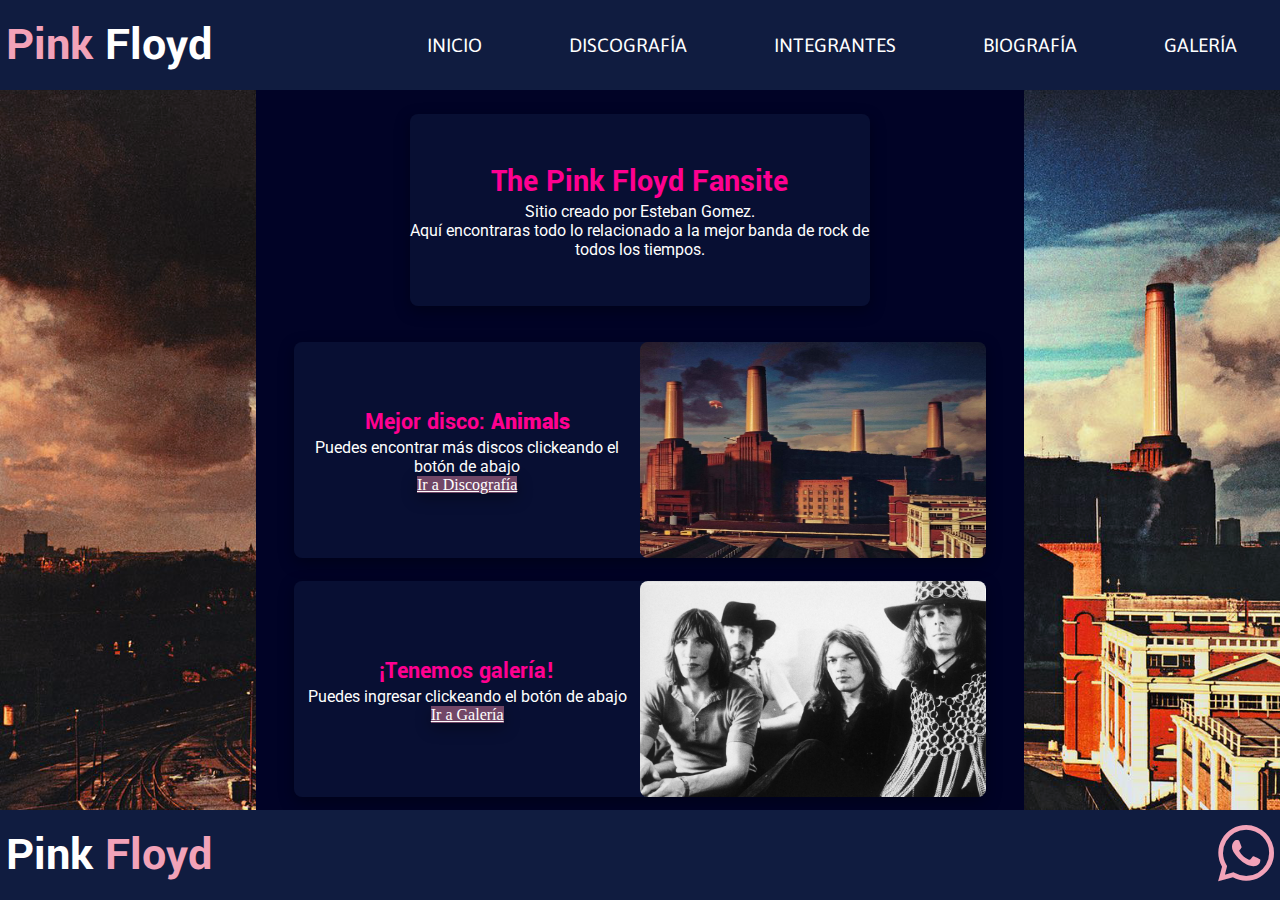
<file: index.html>
<!DOCTYPE html>
<html lang="en">
<head>
    <meta charset="UTF-8">
    <meta http-equiv="X-UA-Compatible" content="IE=edge">
    <meta name="viewport" content="width=device-width, initial-scale=1.0">
    <!-- Link Google Fonts -->
    <link rel="preconnect" href="https://fonts.googleapis.com">
    <link rel="preconnect" href="https://fonts.gstatic.com" crossorigin>
    <link href="https://fonts.googleapis.com/css2?family=Asap&family=Roboto&family=Yantramanav:wght@500&display=swap" rel="stylesheet"> 
    <!-- Link Boostrap Icons -->
    <link rel="stylesheet" href="https://cdn.jsdelivr.net/npm/bootstrap-icons@1.8.2/font/bootstrap-icons.css">
    <!-- Link Bootstrap -->
    <link href="https://cdn.jsdelivr.net/npm/bootstrap@5.0.2/dist/css/bootstrap.min.css" rel="stylesheet" integrity="sha384-EVSTQN3/azprG1Anm3QDgpJLIm9Nao0Yz1ztcQTwFspd3yD65VohhpuuCOmLASjC" crossorigin="anonymous">
    <!-- Link CSS -->
    <link rel="stylesheet" href="css/style.css">
    <title>Pink Floyd</title>
</head>
<body>
    <div class="grid-container">
        <header class="grid-header">
            <div class="header-cont">
                <h1><span>Pink </span>Floyd</h1>
            </div>
        </header>
        <nav class="grid-nav">
            <!-- Barra de navegación para escritorios que esta oculta en versión móvil -->
            <div class="desktop-nav">
                <ul>
                    <li><a href="#">Inicio</a></li>
                    <li><a href="pages/discografia.html">Discografía</a></li>
                    <li><a href="pages/integrantes.html">Integrantes</a></li>
                    <li><a href="pages/biografia.html">Biografía</a></li>
                    <li><a href="pages/galeria.html">Galería</a></li>
                </ul>
            </div>
            <!-- Barra de navegación para dispositivos móviles -->
            <div class="mobile-nav">
                <button class="btn button-nav" type="button" data-bs-toggle="offcanvas" data-bs-target="#offcanvasRight" aria-controls="offcanvasRight"><i class="bi bi-list"></i></button>
                
                <div class="offcanvas offcanvas-end" tabindex="-1" id="offcanvasRight" aria-labelledby="offcanvasRightLabel">
                <div class="offcanvas-header mobile-nav-2">
                    <h5 id="offcanvasRightLabel" class="pink-floyd-title">Pink <span class="pink-floyd-title-span">Floyd</span></h5>
                    <button type="button" class="btn-close text-reset btn-close-white" data-bs-dismiss="offcanvas" aria-label="Close"></button>
                </div>
                <div class="offcanvas-body mobile-nav-body">
                    <ul class="mobile-list-body">
                        <li><a href="#" class="mobile-list-item">Inicio</a></li>
                        <li><a href="pages/discografia.html" class="mobile-list-item">Discografía</a></li>
                        <li><a href="pages/integrantes.html" class="mobile-list-item">Integrantes</a></li>
                        <li><a href="pages/biografia.html" class="mobile-list-item">Biografía</a></li>
                        <li><a href="pages/galeria.html" class="mobile-list-item">Galería</a></li>
                    </ul>
                </div>
                </div>
            </div>
        </nav>




        <main class="grid-main">
            <div class="grid-main-content">
                <div class="grid-main-content-title">
                    <h3>The Pink Floyd Fansite</h3>
                    <p>Sitio creado por Esteban Gomez.</p>
                    <p>Aquí encontraras todo lo relacionado a la mejor banda de rock de todos los tiempos.</p>
                </div>
                <div class="grid-main-content-section1">
                    <div class="card-1-text">
                        <h3>Mejor disco: <b>Animals</b></h3>
                        <p>Puedes encontrar más discos clickeando el botón de abajo </p>
                        <a class="btn button-style" href="pages/discografia.html" role="button">Ir a Discografía</a>
                    </div>
                    <div class="card-1-img">
                        <img src="img/animals.jpg" alt="Animals Pink Floyd">
                    </div>
                </div>
                <div class="grid-main-content-section2">
                    <div class="card-1-text">
                        <h3>¡Tenemos galería!</h3>
                        <p>Puedes ingresar clickeando el botón de abajo</p>
                        <a class="btn button-style" href="pages/galeria.html" role="button">Ir a Galería</a>
                    </div>
                    <div class="card-1-img">
                        <img src="img/pinkFloydMain.jpg" alt="sydbarrett">
                    </div>
                </div>
            </div>
        </main>


        <footer class="grid-footer">
            <div class="flex-footer">
                <h2 class="pink-floyd-title">Pink <span class="pink-floyd-title-span">Floyd</span></h2>
                <i class="bi bi-whatsapp icon-style"></i>
            </div>
        </footer>
    </div class="grid-container">


    <script src="https://cdn.jsdelivr.net/npm/bootstrap@5.0.2/dist/js/bootstrap.bundle.min.js" integrity="sha384-MrcW6ZMFYlzcLA8Nl+NtUVF0sA7MsXsP1UyJoMp4YLEuNSfAP+JcXn/tWtIaxVXM" crossorigin="anonymous"></script>
</body>
</html>
</file>
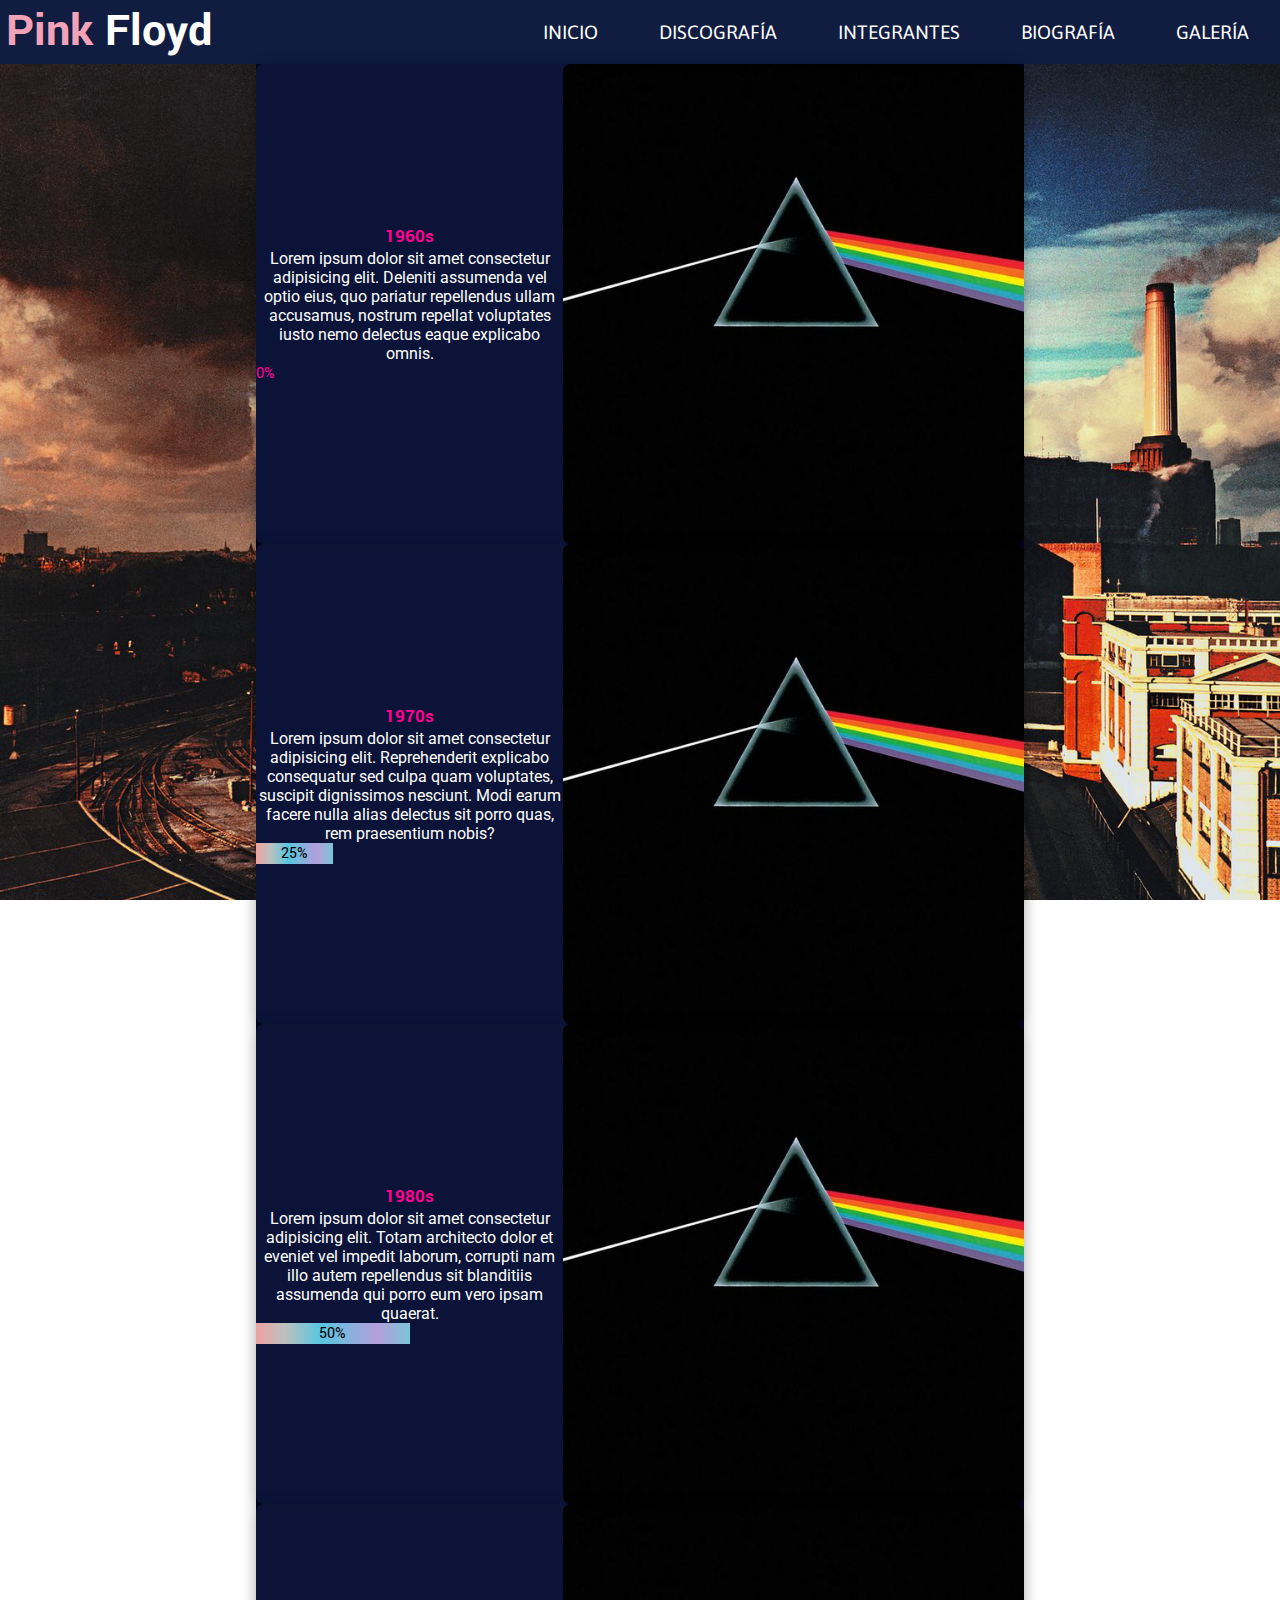
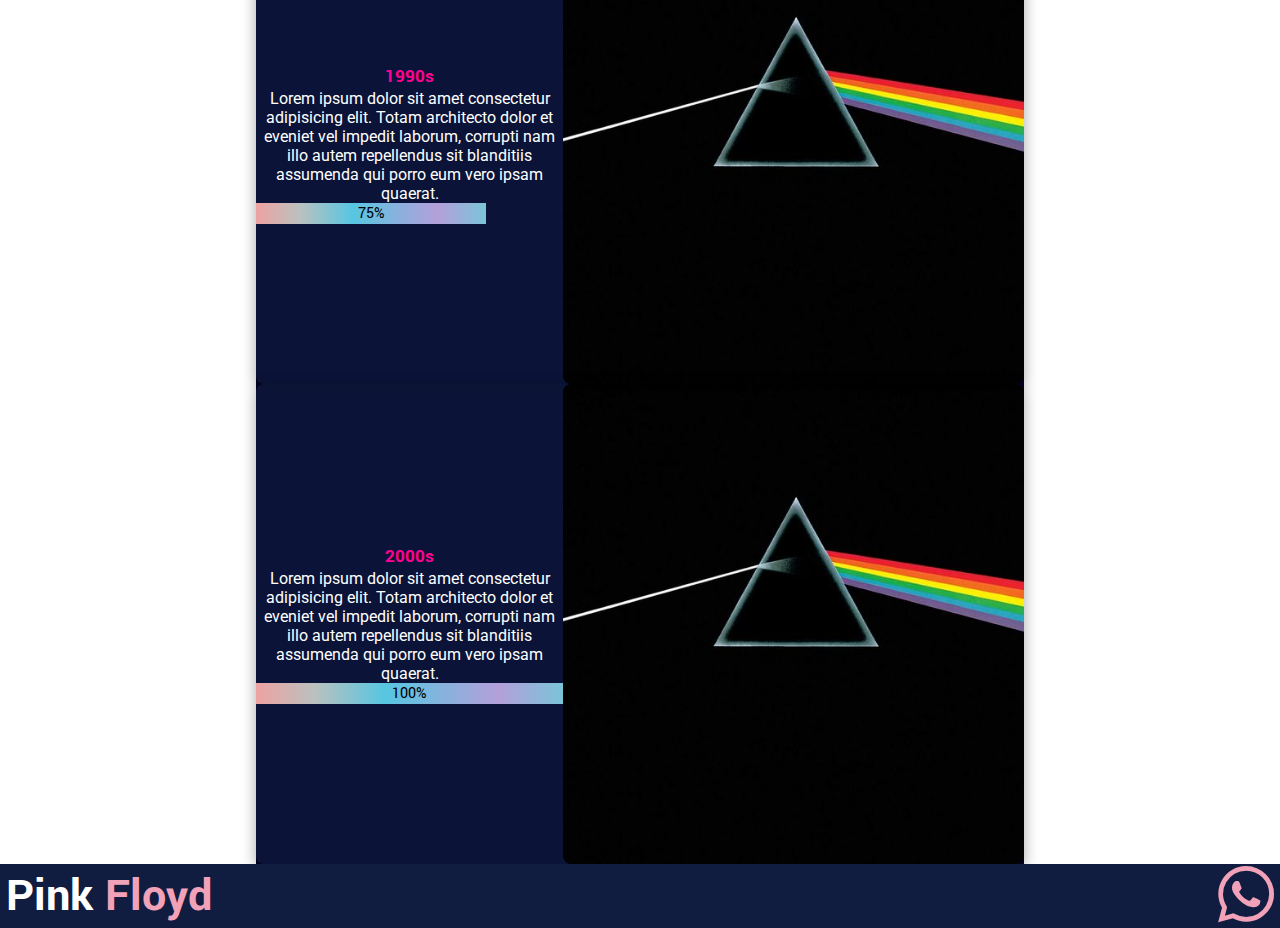
<file: pages/biografia.html>
<!DOCTYPE html>
<html lang="en">
<head>
    <meta charset="UTF-8">
    <meta http-equiv="X-UA-Compatible" content="IE=edge">
    <meta name="viewport" content="width=device-width, initial-scale=1.0">
    <!-- Link Google Fonts -->
    <link rel="preconnect" href="https://fonts.googleapis.com">
    <link rel="preconnect" href="https://fonts.gstatic.com" crossorigin>
    <link href="https://fonts.googleapis.com/css2?family=Asap&family=Roboto&family=Yantramanav:wght@500&display=swap" rel="stylesheet"> 
    <!-- Link Boostrap Icons -->
    <link rel="stylesheet" href="https://cdn.jsdelivr.net/npm/bootstrap-icons@1.8.2/font/bootstrap-icons.css">
    <!-- Link Bootstrap -->
    <link href="https://cdn.jsdelivr.net/npm/bootstrap@5.0.2/dist/css/bootstrap.min.css" rel="stylesheet" integrity="sha384-EVSTQN3/azprG1Anm3QDgpJLIm9Nao0Yz1ztcQTwFspd3yD65VohhpuuCOmLASjC" crossorigin="anonymous">
    <!-- Link CSS -->
    <link rel="stylesheet" href="../css/style.css">
    <title>Pink Floyd</title>
</head>
<body>
    <div class="grid-container-2">

        <header class="header-grid-2">
            <div class="header-cont">
                <h1><span>Pink </span>Floyd</h1>
            </div>
        </header>


        <nav class="nav-grid-2">
            <!-- Barra de navegación para escritorios que esta oculta en versión móvil -->
            <div class="desktop-nav">
                <ul>
                    <li><a href="../index.html">Inicio</a></li>
                    <li><a href="discografia.html">Discografía</a></li>
                    <li><a href="integrantes.html">Integrantes</a></li>
                    <li><a href="#">Biografía</a></li>
                    <li><a href="galeria.html">Galería</a></li>
                </ul>
            </div>
            <!-- Barra de navegación para dispositivos móviles -->
            <div class="mobile-nav">
                <button class="btn button-nav" type="button" data-bs-toggle="offcanvas" data-bs-target="#offcanvasRight" aria-controls="offcanvasRight"><i class="bi bi-list"></i></button>
                
                <div class="offcanvas offcanvas-end" tabindex="-1" id="offcanvasRight" aria-labelledby="offcanvasRightLabel">
                <div class="offcanvas-header mobile-nav-2">
                    <h5 id="offcanvasRightLabel" class="pink-floyd-title">Pink <span class="pink-floyd-title-span">Floyd</span></h5>
                    <button type="button" class="btn-close text-reset btn-close-white" data-bs-dismiss="offcanvas" aria-label="Close"></button>
                </div>
                <div class="offcanvas-body mobile-nav-body">
                    <ul class="mobile-list-body">
                        <li><a href="../index.html" class="mobile-list-item">Inicio</a></li>
                        <li><a href="discografia.html" class="mobile-list-item">Discografía</a></li>
                        <li><a href="integrantes.html" class="mobile-list-item">Integrantes</a></li>
                        <li><a href="#" class="mobile-list-item">Biografía</a></li>
                        <li><a href="galeria.html" class="mobile-list-item">Galería</a></li>
                    </ul>
                </div>
                </div>
            </div>
        </nav>

        <main class="main-grid-2">
            <div class="main-container-default2">
                <div class="members-card">
                    <div class="members-card-text">
                        <h3>1960s</h3>
                        <p>Lorem ipsum dolor sit amet consectetur adipisicing elit. Deleniti assumenda vel optio eius, quo pariatur repellendus ullam accusamus, nostrum repellat voluptates iusto nemo delectus eaque explicabo omnis.</p>
                        <div class="progress">
                            <div class="progress-bar" role="progressbar" style="width: 0%;" aria-valuenow="0" aria-valuemin="0" aria-valuemax="100">0%</div>
                        </div>
                    </div>
                    <div class="members-card-img">
                        <img src="../img/darkside.jpg" alt="atom heart mother">
                    </div>
                </div>


                <div class="members-card">
                    <div class="members-card-text">
                        <h3>1970s</h3>
                        <p>Lorem ipsum dolor sit amet consectetur adipisicing elit. Reprehenderit explicabo consequatur sed culpa quam voluptates, suscipit dignissimos nesciunt. Modi earum facere nulla alias delectus sit porro quas, rem praesentium nobis?</p>
                        <div class="progress">
                            <div class="progress-bar progress-bar-striped progress-bar-animated progress-styles" role="progressbar" style="width: 25%;" aria-valuenow="25" aria-valuemin="0" aria-valuemax="100">25%</div>
                        </div>
                    </div>
                    <div class="members-card-img">
                        <img src="../img/darkside.jpg" alt="atom heart mother">
                    </div>
                </div>


                <div class="members-card">
                    <div class="members-card-text">
                        <h3>1980s</h3>
                        <p>Lorem ipsum dolor sit amet consectetur adipisicing elit. Totam architecto dolor et eveniet vel impedit laborum, corrupti nam illo autem repellendus sit blanditiis assumenda qui porro eum vero ipsam quaerat.</p>
                        <div class="progress">
                            <div class="progress-bar progress-bar-striped progress-bar-animated progress-styles" role="progressbar" style="width: 50%;" aria-valuenow="50" aria-valuemin="0" aria-valuemax="100">50%</div>
                        </div>
                    </div>
                    <div class="members-card-img">
                        <img src="../img/darkside.jpg" alt="atom heart mother">
                    </div>
                </div>


                <div class="members-card">
                    <div class="members-card-text">
                        <h3>1990s</h3>
                        <p>Lorem ipsum dolor sit amet consectetur adipisicing elit. Totam architecto dolor et eveniet vel impedit laborum, corrupti nam illo autem repellendus sit blanditiis assumenda qui porro eum vero ipsam quaerat.</p>
                        <div class="progress">
                            <div class="progress-bar progress-bar-striped progress-bar-animated progress-styles" role="progressbar" style="width: 75%;" aria-valuenow="75" aria-valuemin="0" aria-valuemax="100">75%</div>
                        </div>
                    </div>
                    <div class="members-card-img">
                        <img src="../img/darkside.jpg" alt="atom heart mother">
                    </div>
                </div>


                <div class="members-card">
                    <div class="members-card-text">
                        <h3>2000s</h3>
                        <p>Lorem ipsum dolor sit amet consectetur adipisicing elit. Totam architecto dolor et eveniet vel impedit laborum, corrupti nam illo autem repellendus sit blanditiis assumenda qui porro eum vero ipsam quaerat.</p>
                        <div class="progress">
                            <div class="progress-bar progress-bar-striped progress-bar-animated progress-styles" role="progressbar" style="width: 100%;" aria-valuenow="100" aria-valuemin="0" aria-valuemax="100">100%</div>
                        </div>
                    </div>
                    <div class="members-card-img">
                        <img src="../img/darkside.jpg" alt="atom heart mother">
                    </div>
                </div>
            </div>

        </main>



        <footer class="footer-grid-2">
            <div class="flex-footer">
                <h2 class="pink-floyd-title">Pink <span class="pink-floyd-title-span">Floyd</span></h2>
                <i class="bi bi-whatsapp icon-style"></i>
            </div>
        </footer>

        
    </div>    
    <script src="https://cdn.jsdelivr.net/npm/bootstrap@5.0.2/dist/js/bootstrap.bundle.min.js" integrity="sha384-MrcW6ZMFYlzcLA8Nl+NtUVF0sA7MsXsP1UyJoMp4YLEuNSfAP+JcXn/tWtIaxVXM" crossorigin="anonymous"></script>
</body>
</file>
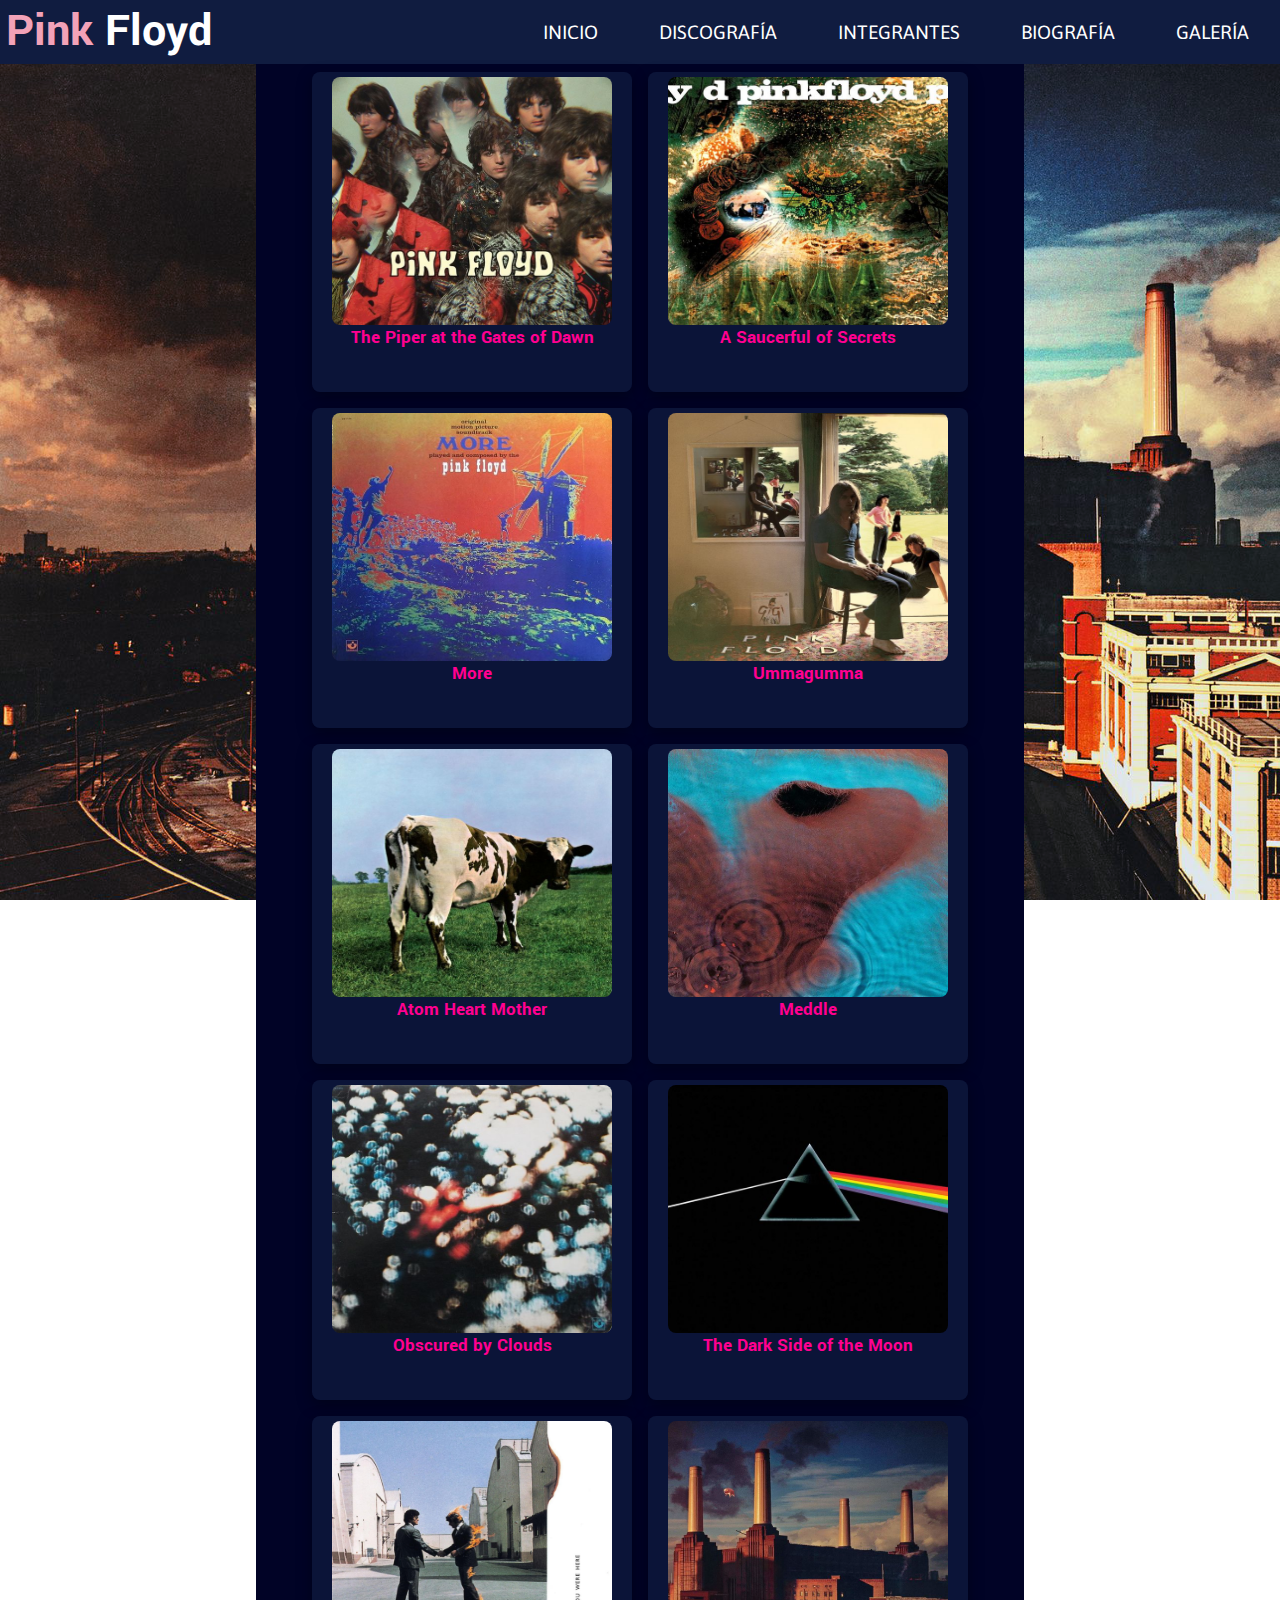
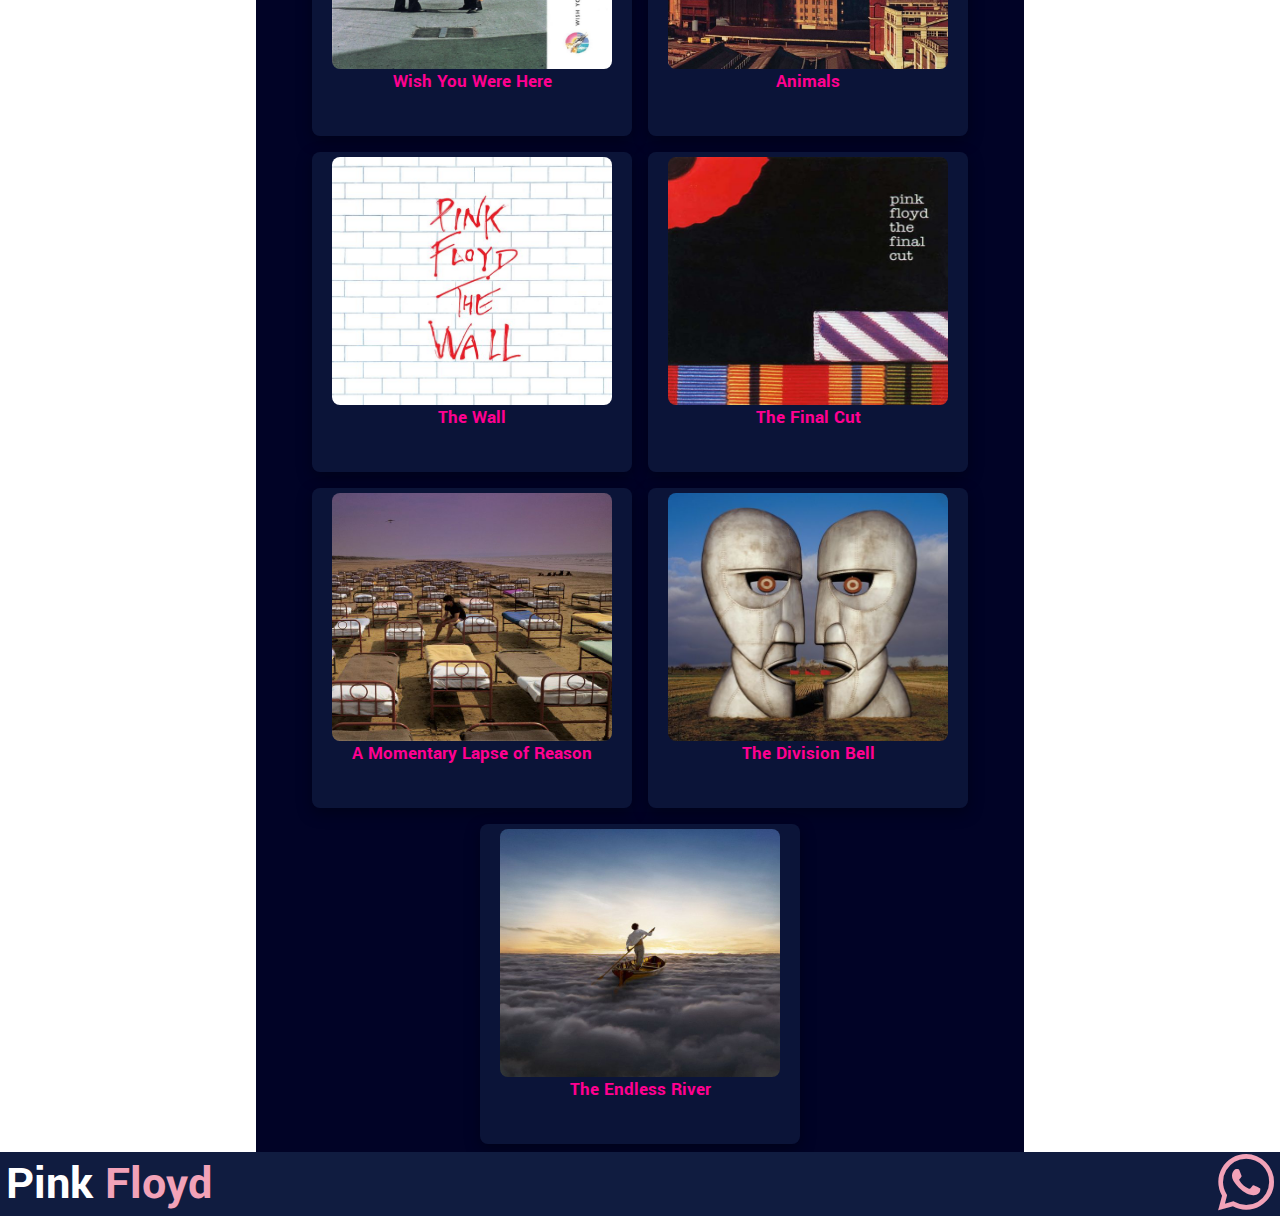
<file: pages/discografia.html>
<!DOCTYPE html>
<html lang="en">
<head>
    <meta charset="UTF-8">
    <meta http-equiv="X-UA-Compatible" content="IE=edge">
    <meta name="viewport" content="width=device-width, initial-scale=1.0">
    <!-- Link Google Fonts -->
    <link rel="preconnect" href="https://fonts.googleapis.com">
    <link rel="preconnect" href="https://fonts.gstatic.com" crossorigin>
    <link href="https://fonts.googleapis.com/css2?family=Asap&family=Roboto&family=Yantramanav:wght@500&display=swap" rel="stylesheet"> 
    <!-- Link Boostrap Icons -->
    <link rel="stylesheet" href="https://cdn.jsdelivr.net/npm/bootstrap-icons@1.8.2/font/bootstrap-icons.css">
    <!-- Link Bootstrap -->
    <link href="https://cdn.jsdelivr.net/npm/bootstrap@5.0.2/dist/css/bootstrap.min.css" rel="stylesheet" integrity="sha384-EVSTQN3/azprG1Anm3QDgpJLIm9Nao0Yz1ztcQTwFspd3yD65VohhpuuCOmLASjC" crossorigin="anonymous">
    <!-- Link CSS -->
    <link rel="stylesheet" href="../css/style.css">
    <title>Pink Floyd</title>
</head>
<body>
    <div class="grid-container-2">

        <header class="header-grid-2">
            <div class="header-cont">
                <h1><span>Pink </span>Floyd</h1>
            </div>
        </header>


        <nav class="nav-grid-2">
            <!-- Barra de navegación para escritorios que esta oculta en versión móvil -->
            <div class="desktop-nav">
                <ul>
                    <li><a href="../index.html">Inicio</a></li>
                    <li><a href="#">Discografía</a></li>
                    <li><a href="integrantes.html">Integrantes</a></li>
                    <li><a href="biografia.html">Biografía</a></li>
                    <li><a href="galeria.html">Galería</a></li>
                </ul>
            </div>
            <!-- Barra de navegación para dispositivos móviles -->
            <div class="mobile-nav">
                <button class="btn button-nav" type="button" data-bs-toggle="offcanvas" data-bs-target="#offcanvasRight" aria-controls="offcanvasRight"><i class="bi bi-list"></i></button>
                
                <div class="offcanvas offcanvas-end" tabindex="-1" id="offcanvasRight" aria-labelledby="offcanvasRightLabel">
                <div class="offcanvas-header mobile-nav-2">
                    <h5 id="offcanvasRightLabel" class="pink-floyd-title">Pink <span class="pink-floyd-title-span">Floyd</span></h5>
                    <button type="button" class="btn-close text-reset btn-close-white" data-bs-dismiss="offcanvas" aria-label="Close"></button>
                </div>
                <div class="offcanvas-body mobile-nav-body">
                    <ul class="mobile-list-body">
                        <li><a href="../index.html" class="mobile-list-item">Inicio</a></li>
                        <li><a href="#" class="mobile-list-item">Discografía</a></li>
                        <li><a href="integrantes.html" class="mobile-list-item">Integrantes</a></li>
                        <li><a href="biografia.html" class="mobile-list-item">Biografía</a></li>
                        <li><a href="galeria.html" class="mobile-list-item">Galería</a></li>
                    </ul>
                </div>
                </div>
            </div>
        </nav>


        <main class="main-grid-2">
            <div class="main-container-default">
                <div class="disco-card">
                    <div class="disco-card-text">
                        <h3>The Piper at the Gates of Dawn</h3>
                    </div>
                    <div class="disco-card-img">
                        <img src="../img/Piper.jpg" alt="The Piper at the Gates of Dawn">
                    </div>
                </div>
                <div class="disco-card">
                    <div class="disco-card-text">
                        <h3>A Saucerful of Secrets</h3>
                    </div>
                    <div class="disco-card-img">
                        <img src="../img/saucerful.jpg" alt="A Saucerful of Secrets">
                    </div>
                </div>
                <div class="disco-card">
                    <div class="disco-card-text">
                        <h3>More</h3>
                    </div>
                    <div class="disco-card-img">
                        <img src="../img/more.jpg" alt="More">
                    </div>
                </div>
                <div class="disco-card">
                    <div class="disco-card-text">
                        <h3>Ummagumma</h3>
                    </div>
                    <div class="disco-card-img">
                        <img src="../img/ummagumma.jpg" alt="Ummagumma">
                    </div>
                </div>
                <div class="disco-card">
                    <div class="disco-card-text">
                        <h3>Atom Heart Mother</h3>
                    </div>
                    <div class="disco-card-img">
                        <img src="../img/atom.jpg" alt="Atom Heart Mother">
                    </div>
                </div>
                <div class="disco-card">
                    <div class="disco-card-text">
                        <h3>Meddle</h3>
                    </div>
                    <div class="disco-card-img">
                        <img src="../img/meddle.jpg" alt="Meddle">
                    </div>
                </div>
                <div class="disco-card">
                    <div class="disco-card-text">
                        <h3>Obscured by Clouds</h3>
                    </div>
                    <div class="disco-card-img">
                        <img src="../img/obscured.jpg" alt="Obscured by Clouds">
                    </div>
                </div>
                <div class="disco-card">
                    <div class="disco-card-text">
                        <h3>The Dark Side of the Moon</h3>
                    </div>
                    <div class="disco-card-img">
                        <img src="../img/darkside.jpg" alt="The Dark Side of the Moon">
                    </div>
                </div>
                <div class="disco-card">
                    <div class="disco-card-text">
                        <h3>Wish You Were Here</h3>
                    </div>
                    <div class="disco-card-img">
                        <img src="../img/wishyouwerehere.jpg" alt="wish you were here">
                    </div>
                </div>
                <div class="disco-card">
                    <div class="disco-card-text">
                        <h3>Animals</h3>
                    </div>
                    <div class="disco-card-img">
                        <img src="../img/animals.jpg" alt="Animals">
                    </div>
                </div>
                <div class="disco-card">
                    <div class="disco-card-text">
                        <h3>The Wall</h3>
                    </div>
                    <div class="disco-card-img">
                        <img src="../img/thewall.jpg" alt="The Wall">
                    </div>
                </div>
                <div class="disco-card">
                    <div class="disco-card-text">
                        <h3>The Final Cut</h3>
                    </div>
                    <div class="disco-card-img">
                        <img src="../img/finalcut.jpg" alt="The Final Cut">
                    </div>
                </div>
                <div class="disco-card">
                    <div class="disco-card-text">
                        <h3>A Momentary Lapse of Reason</h3>
                    </div>
                    <div class="disco-card-img">
                        <img src="../img/momentarylapse.jpg" alt="A Momentary Lapse of Reason">
                    </div>
                </div>
                <div class="disco-card">
                    <div class="disco-card-text">
                        <h3>The Division Bell</h3>
                    </div>
                    <div class="disco-card-img">
                        <img src="../img/divisionbell.jpg" alt="The Division Bell">
                    </div>
                </div>
                <div class="disco-card">
                    <div class="disco-card-text">
                        <h3>The Endless River</h3>
                    </div>
                    <div class="disco-card-img">
                        <img src="../img/endlessriver.jpg" alt="The Endless River">
                    </div>
                </div>
            </div>
        </main>


        <footer class="footer-grid-2">
            <div class="flex-footer">
                <h2 class="pink-floyd-title">Pink <span class="pink-floyd-title-span">Floyd</span></h2>
                <i class="bi bi-whatsapp icon-style"></i>
            </div>
        </footer>

    </div>
    
</body>
<script src="https://cdn.jsdelivr.net/npm/bootstrap@5.0.2/dist/js/bootstrap.bundle.min.js" integrity="sha384-MrcW6ZMFYlzcLA8Nl+NtUVF0sA7MsXsP1UyJoMp4YLEuNSfAP+JcXn/tWtIaxVXM" crossorigin="anonymous"></script>
</html>
</file>
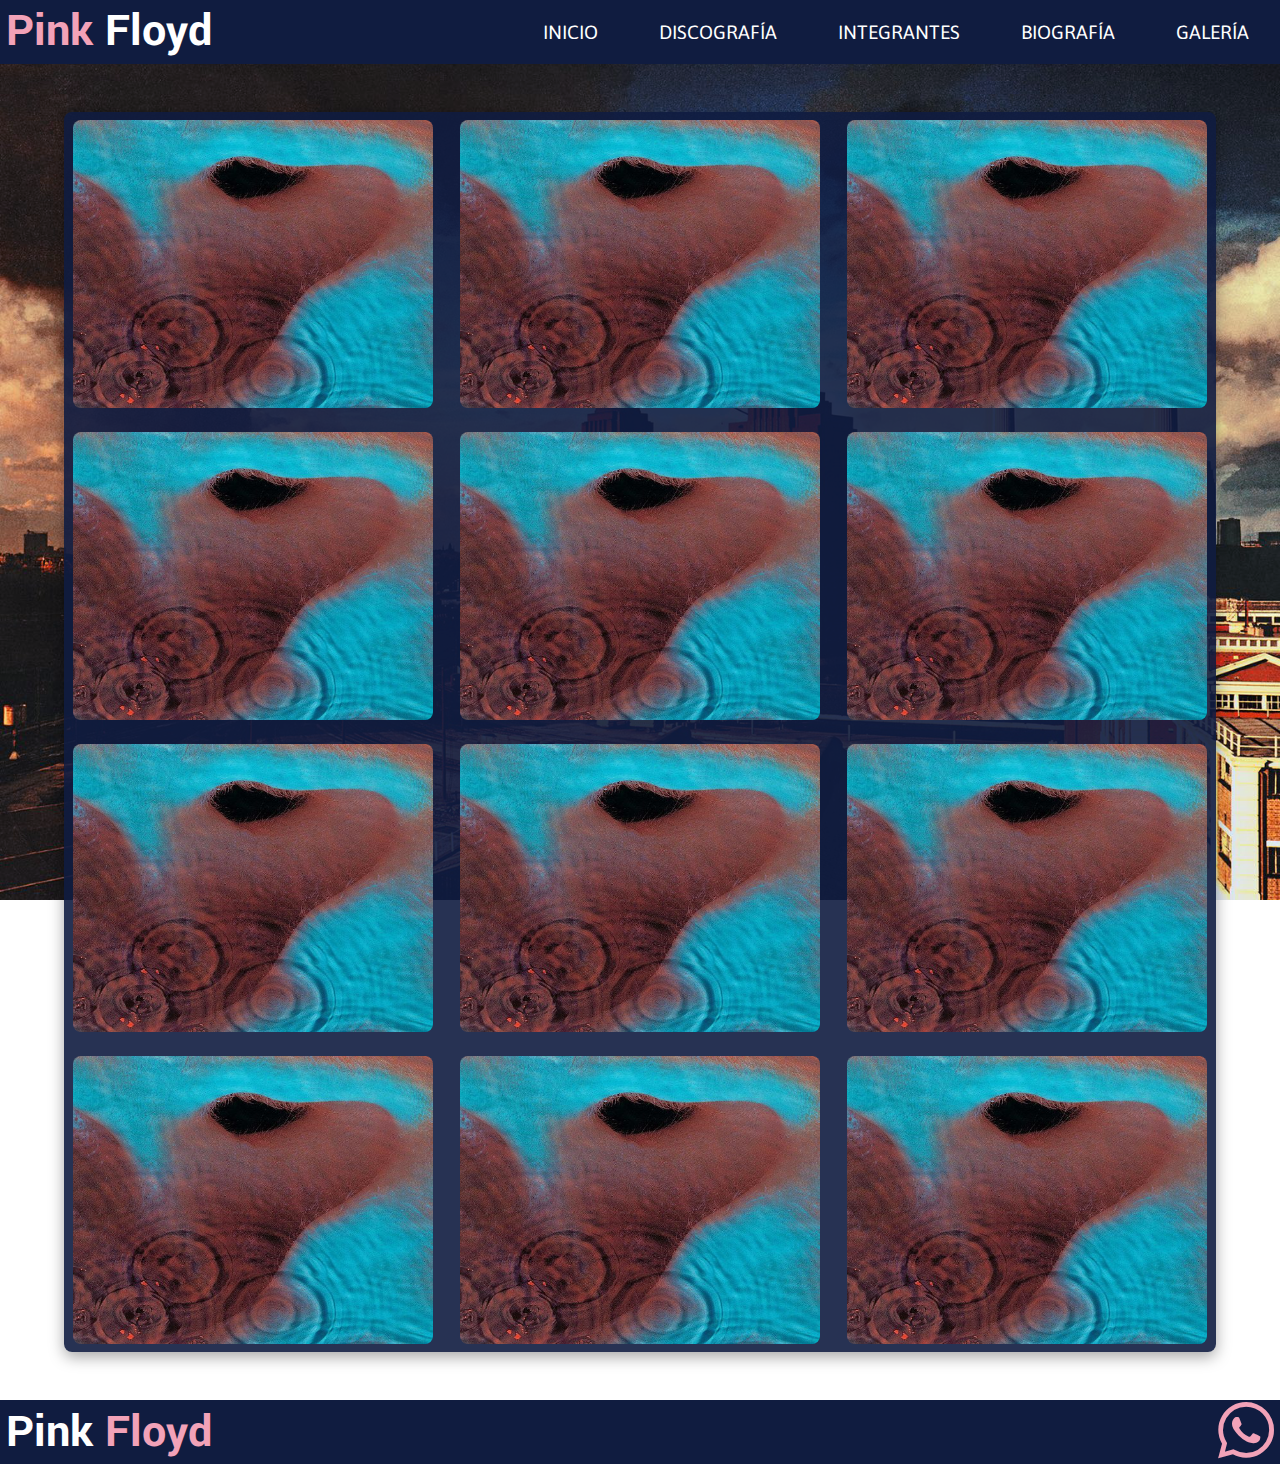
<file: pages/galeria.html>
<!DOCTYPE html>
<html lang="en">
<head>
    <meta charset="UTF-8">
    <meta http-equiv="X-UA-Compatible" content="IE=edge">
    <meta name="viewport" content="width=device-width, initial-scale=1.0">
    <!-- Link Google Fonts -->
    <link rel="preconnect" href="https://fonts.googleapis.com">
    <link rel="preconnect" href="https://fonts.gstatic.com" crossorigin>
    <link href="https://fonts.googleapis.com/css2?family=Asap&family=Roboto&family=Yantramanav:wght@500&display=swap" rel="stylesheet"> 
    <!-- Link Boostrap Icons -->
    <link rel="stylesheet" href="https://cdn.jsdelivr.net/npm/bootstrap-icons@1.8.2/font/bootstrap-icons.css">
    <!-- Link Bootstrap -->
    <link href="https://cdn.jsdelivr.net/npm/bootstrap@5.0.2/dist/css/bootstrap.min.css" rel="stylesheet" integrity="sha384-EVSTQN3/azprG1Anm3QDgpJLIm9Nao0Yz1ztcQTwFspd3yD65VohhpuuCOmLASjC" crossorigin="anonymous">
    <!-- Link CSS -->
    <link rel="stylesheet" href="../css/style.css">
    <title>Pink Floyd</title>
</head>
<body>
    <div class="grid-container-2">

        <header class="header-grid-2">
            <div class="header-cont">
                <h1><span>Pink </span>Floyd</h1>
            </div>
        </header>


        <nav class="nav-grid-2">
            <!-- Barra de navegación para escritorios que esta oculta en versión móvil -->
            <div class="desktop-nav">
                <ul>
                    <li><a href="../index.html">Inicio</a></li>
                    <li><a href="discografia.html">Discografía</a></li>
                    <li><a href="integrantes.html">Integrantes</a></li>
                    <li><a href="biografia.html">Biografía</a></li>
                    <li><a href="#">Galería</a></li>
                </ul>
            </div>
            <!-- Barra de navegación para dispositivos móviles -->
            <div class="mobile-nav">
                <button class="btn button-nav" type="button" data-bs-toggle="offcanvas" data-bs-target="#offcanvasRight" aria-controls="offcanvasRight"><i class="bi bi-list"></i></button>
                
                <div class="offcanvas offcanvas-end" tabindex="-1" id="offcanvasRight" aria-labelledby="offcanvasRightLabel">
                <div class="offcanvas-header mobile-nav-2">
                    <h5 id="offcanvasRightLabel" class="pink-floyd-title">Pink <span class="pink-floyd-title-span">Floyd</span></h5>
                    <button type="button" class="btn-close text-reset btn-close-white" data-bs-dismiss="offcanvas" aria-label="Close"></button>
                </div>
                <div class="offcanvas-body mobile-nav-body">
                    <ul class="mobile-list-body">
                        <li><a href="../index.html" class="mobile-list-item">Inicio</a></li>
                        <li><a href="discografia.html" class="mobile-list-item">Discografía</a></li>
                        <li><a href="integrantes.html" class="mobile-list-item">Integrantes</a></li>
                        <li><a href="biografia.html" class="mobile-list-item">Biografía</a></li>
                        <li><a href="#" class="mobile-list-item">Galería</a></li>
                    </ul>
                </div>
                </div>
            </div>
        </nav>

        <main class="main-grid-2">
                <div class="gallery-main">
                    <div class="gallery-img">
                        <img src="../img/meddle.jpg" alt="img">
                    </div>
                    <div class="gallery-img">
                        <img src="../img/meddle.jpg" alt="img">
                    </div>
                    <div class="gallery-img">
                        <img src="../img/meddle.jpg" alt="img">
                    </div>
                    <div class="gallery-img">
                        <img src="../img/meddle.jpg" alt="img">
                    </div>
                    <div class="gallery-img">
                        <img src="../img/meddle.jpg" alt="img">
                    </div>
                    <div class="gallery-img">
                        <img src="../img/meddle.jpg" alt="img">
                    </div>
                    <div class="gallery-img">
                        <img src="../img/meddle.jpg" alt="img">
                    </div>
                    <div class="gallery-img">
                        <img src="../img/meddle.jpg" alt="img">
                    </div>
                    <div class="gallery-img">
                        <img src="../img/meddle.jpg" alt="img">
                    </div>
                    <div class="gallery-img">
                        <img src="../img/meddle.jpg" alt="img">
                    </div>
                    <div class="gallery-img">
                        <img src="../img/meddle.jpg" alt="img">
                    </div>
                    <div class="gallery-img">
                        <img src="../img/meddle.jpg" alt="img">
                    </div>
                </div>
        </main>


        <footer class="footer-grid-2">
            <div class="flex-footer">
                <h2 class="pink-floyd-title">Pink <span class="pink-floyd-title-span">Floyd</span></h2>
                <i class="bi bi-whatsapp icon-style"></i>
            </div>
        </footer>

    </div>    
    <script src="https://cdn.jsdelivr.net/npm/bootstrap@5.0.2/dist/js/bootstrap.bundle.min.js" integrity="sha384-MrcW6ZMFYlzcLA8Nl+NtUVF0sA7MsXsP1UyJoMp4YLEuNSfAP+JcXn/tWtIaxVXM" crossorigin="anonymous"></script>
</body>
</file>
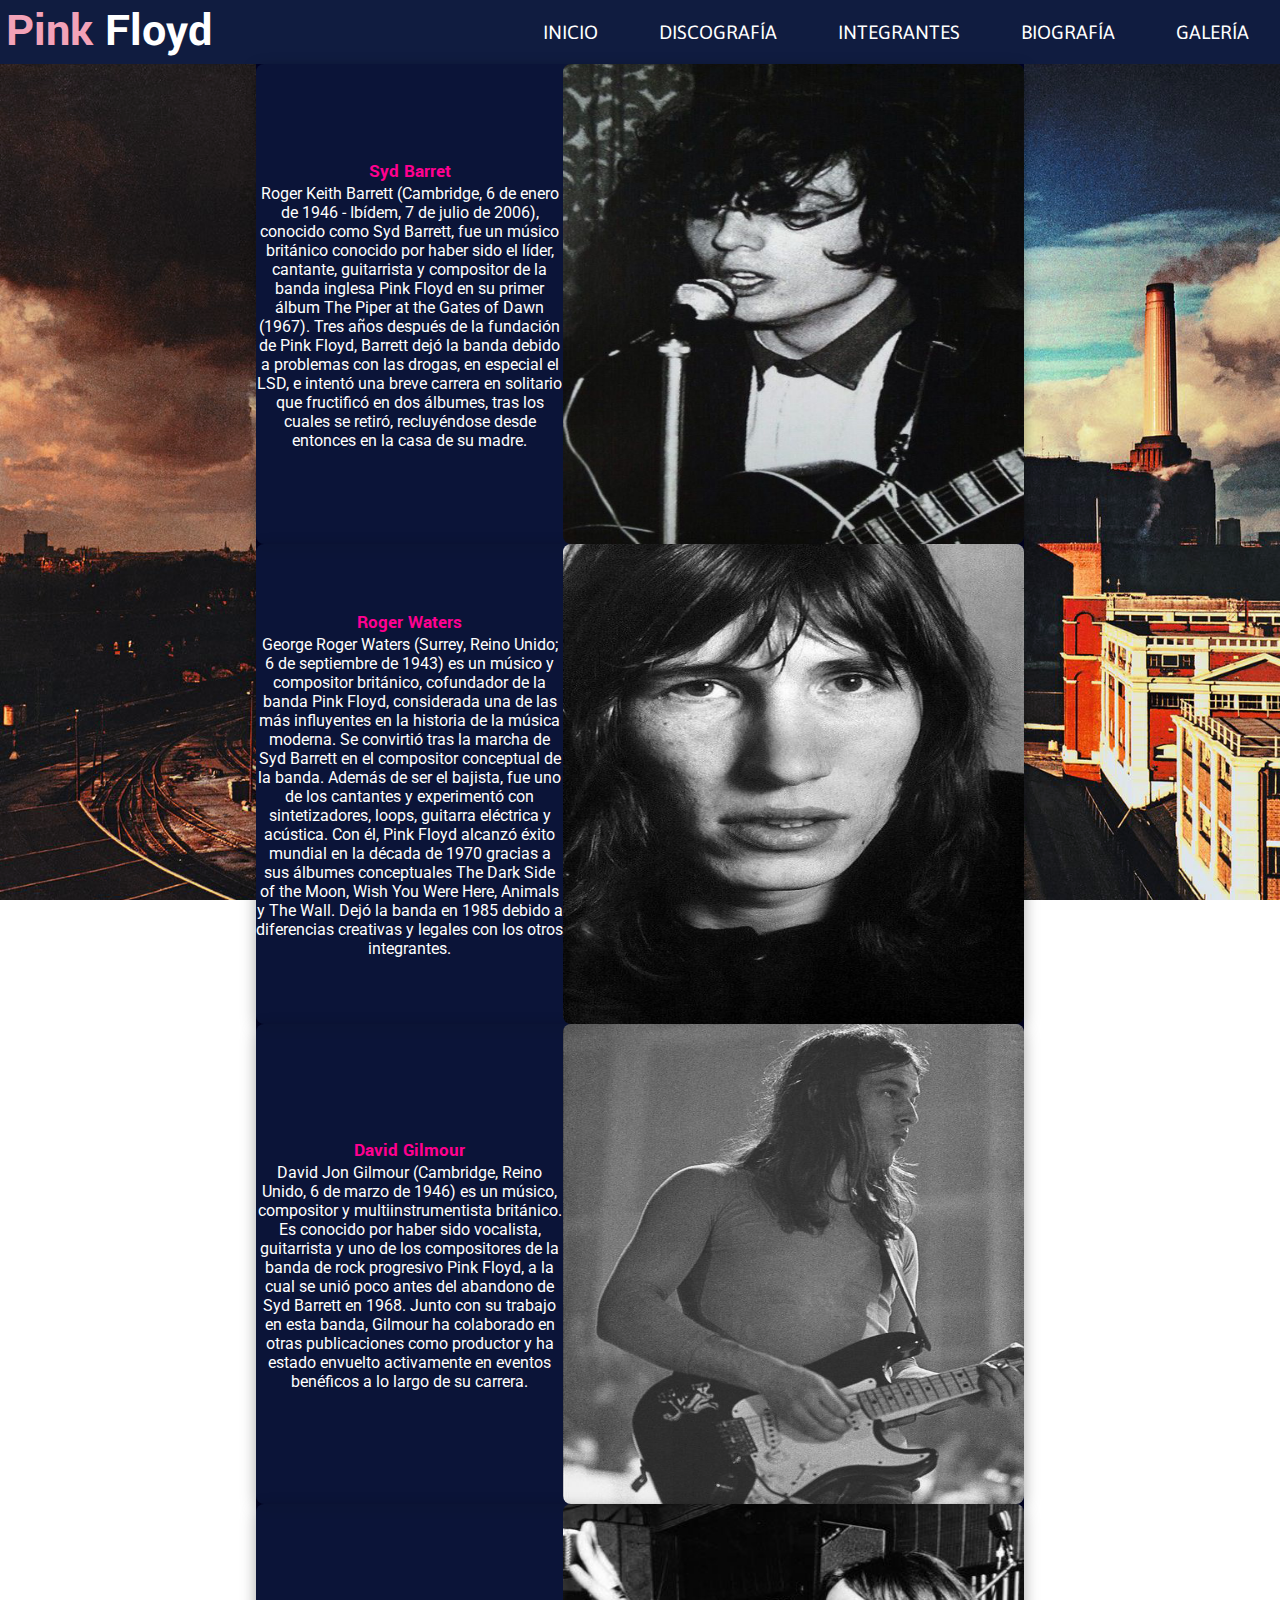
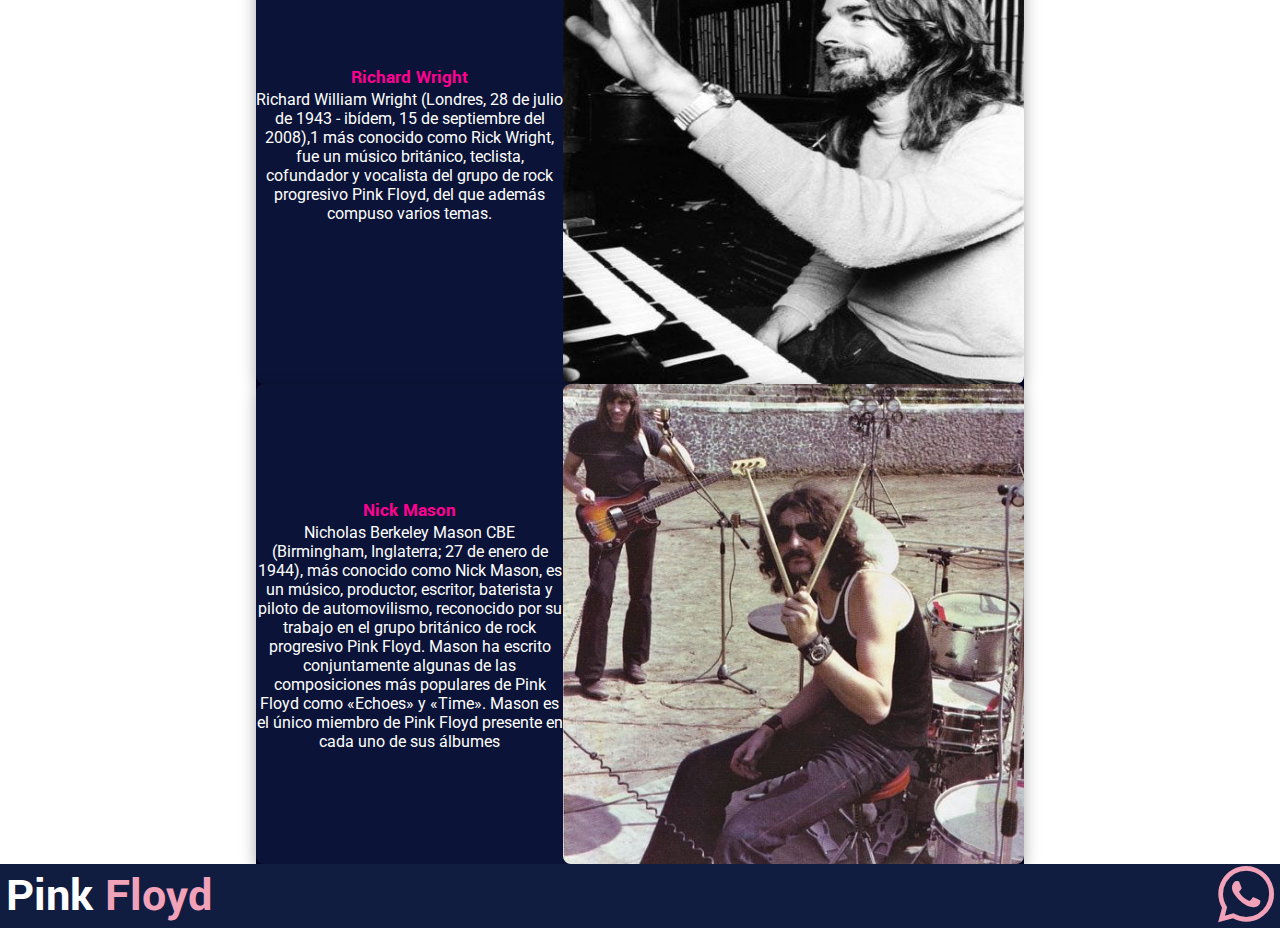
<file: pages/integrantes.html>
<!DOCTYPE html>
<html lang="en">
<head>
    <meta charset="UTF-8">
    <meta http-equiv="X-UA-Compatible" content="IE=edge">
    <meta name="viewport" content="width=device-width, initial-scale=1.0">
    <!-- Link Google Fonts -->
    <link rel="preconnect" href="https://fonts.googleapis.com">
    <link rel="preconnect" href="https://fonts.gstatic.com" crossorigin>
    <link href="https://fonts.googleapis.com/css2?family=Asap&family=Roboto&family=Yantramanav:wght@500&display=swap" rel="stylesheet"> 
    <!-- Link Boostrap Icons -->
    <link rel="stylesheet" href="https://cdn.jsdelivr.net/npm/bootstrap-icons@1.8.2/font/bootstrap-icons.css">
    <!-- Link Bootstrap -->
    <link href="https://cdn.jsdelivr.net/npm/bootstrap@5.0.2/dist/css/bootstrap.min.css" rel="stylesheet" integrity="sha384-EVSTQN3/azprG1Anm3QDgpJLIm9Nao0Yz1ztcQTwFspd3yD65VohhpuuCOmLASjC" crossorigin="anonymous">
    <!-- Link CSS -->
    <link rel="stylesheet" href="../css/style.css">
    <title>Pink Floyd</title>
</head>
<body>
    <div class="grid-container-2">

        <header class="header-grid-2">
            <div class="header-cont">
                <h1><span>Pink </span>Floyd</h1>
            </div>
        </header>


        <nav class="nav-grid-2">
            <!-- Barra de navegación para escritorios que esta oculta en versión móvil -->
            <div class="desktop-nav">
                <ul>
                    <li><a href="../index.html">Inicio</a></li>
                    <li><a href="discografia.html">Discografía</a></li>
                    <li><a href="#">Integrantes</a></li>
                    <li><a href="biografia.html">Biografía</a></li>
                    <li><a href="galeria.html">Galería</a></li>
                </ul>
            </div>
            <!-- Barra de navegación para dispositivos móviles -->
            <div class="mobile-nav">
                <button class="btn button-nav" type="button" data-bs-toggle="offcanvas" data-bs-target="#offcanvasRight" aria-controls="offcanvasRight"><i class="bi bi-list"></i></button>
                
                <div class="offcanvas offcanvas-end" tabindex="-1" id="offcanvasRight" aria-labelledby="offcanvasRightLabel">
                <div class="offcanvas-header mobile-nav-2">
                    <h5 id="offcanvasRightLabel" class="pink-floyd-title">Pink <span class="pink-floyd-title-span">Floyd</span></h5>
                    <button type="button" class="btn-close text-reset btn-close-white" data-bs-dismiss="offcanvas" aria-label="Close"></button>
                </div>
                <div class="offcanvas-body mobile-nav-body">
                    <ul class="mobile-list-body">
                        <li><a href="../index.html" class="mobile-list-item">Inicio</a></li>
                        <li><a href="discografia.html" class="mobile-list-item">Discografía</a></li>
                        <li><a href="#" class="mobile-list-item">Integrantes</a></li>
                        <li><a href="biografia.html" class="mobile-list-item">Biografía</a></li>
                        <li><a href="galeria.html" class="mobile-list-item">Galería</a></li>
                    </ul>
                </div>
                </div>
            </div>
        </nav>

        <main class="main-grid-2">
            <div class="main-container-default2">
                <div class="members-card">
                    <div class="members-card-text">
                        <h3>Syd Barret</h3>
                        <p>Roger Keith Barrett (Cambridge, 6 de enero de 1946 - Ibídem, 7 de julio de 2006), conocido como Syd Barrett, fue un músico británico conocido por haber sido el líder, cantante, guitarrista y compositor de la banda inglesa Pink Floyd en su primer álbum The Piper at the Gates of Dawn (1967). Tres años después de la fundación de Pink Floyd, Barrett dejó la banda debido a problemas con las drogas, en especial el LSD, e intentó una breve carrera en solitario que fructificó en dos álbumes, tras los cuales se retiró, recluyéndose desde entonces en la casa de su madre.</p>
                    </div>
                    <div class="members-card-img">
                        <img src="../img/sydbarrett.jpg" alt="sydbarrett">
                    </div>
                </div>
                <div class="members-card">
                    <div class="members-card-text">
                        <h3>Roger Waters</h3>
                        <p>George Roger Waters (Surrey, Reino Unido; 6 de septiembre de 1943) es un músico y compositor británico, cofundador de la banda Pink Floyd, considerada una de las más influyentes en la historia de la música moderna. Se convirtió tras la marcha de Syd Barrett en el compositor conceptual de la banda. Además de ser el bajista, fue uno de los cantantes y experimentó con sintetizadores, loops, guitarra eléctrica y acústica. Con él, Pink Floyd alcanzó éxito mundial en la década de 1970 gracias a sus álbumes conceptuales The Dark Side of the Moon, Wish You Were Here, Animals y The Wall. Dejó la banda en 1985 debido a diferencias creativas y legales con los otros integrantes.</p>
                    </div>
                    <div class="members-card-img">
                        <img src="../img/rogerwaters.jpg" alt="rogerwaters">
                    </div>
                </div>
                <div class="members-card">
                    <div class="members-card-text">
                        <h3>David Gilmour</h3>
                        <p>David Jon Gilmour (Cambridge, Reino Unido, 6 de marzo de 1946) es un músico, compositor y multiinstrumentista británico. Es conocido por haber sido vocalista, guitarrista y uno de los compositores de la banda de rock progresivo Pink Floyd, a la cual se unió poco antes del abandono de Syd Barrett en 1968. Junto con su trabajo en esta banda, Gilmour ha colaborado en otras publicaciones como productor y ha estado envuelto activamente en eventos benéficos a lo largo de su carrera.</p>
                    </div>
                    <div class="members-card-img">
                        <img src="../img/davidgilmour.jpg" alt="davidgilmour">
                    </div>
                </div>
                <div class="members-card">
                    <div class="members-card-text">
                        <h3>Richard Wright</h3>
                        <p>Richard William Wright (Londres, 28 de julio de 1943 - ibídem, 15 de septiembre del 2008),1​ más conocido como Rick Wright, fue un músico británico, teclista, cofundador y vocalista del grupo de rock progresivo Pink Floyd, del que además compuso varios temas.</p>
                    </div>
                    <div class="members-card-img">
                        <img src="../img/richardwright.jpg" alt="richardwright">
                    </div>
                </div>
                <div class="members-card">
                    <div class="members-card-text">
                        <h3>Nick Mason</h3>
                        <p>Nicholas Berkeley Mason CBE (Birmingham, Inglaterra; 27 de enero de 1944), más conocido como Nick Mason, es un músico, productor, escritor, baterista y piloto de automovilismo, reconocido por su trabajo en el grupo británico de rock progresivo Pink Floyd. Mason ha escrito conjuntamente algunas de las composiciones más populares de Pink Floyd como «Echoes» y «Time». Mason es el único miembro de Pink Floyd presente en cada uno de sus álbumes</p>
                    </div>
                    <div class="members-card-img">
                        <img src="../img/nickmason.jpg" alt="nickmason">
                    </div>
                </div>
            </div>

        </main>


        <footer class="footer-grid-2">
            <div class="flex-footer">
                <h2 class="pink-floyd-title">Pink <span class="pink-floyd-title-span">Floyd</span></h2>
                <i class="bi bi-whatsapp icon-style"></i>
            </div>
        </footer>

    </div>    
    <script src="https://cdn.jsdelivr.net/npm/bootstrap@5.0.2/dist/js/bootstrap.bundle.min.js" integrity="sha384-MrcW6ZMFYlzcLA8Nl+NtUVF0sA7MsXsP1UyJoMp4YLEuNSfAP+JcXn/tWtIaxVXM" crossorigin="anonymous"></script>
</body>
</file>
<file: css/style.css>
/* RESET CSS */

*{
    margin: 0;
    padding: 0;
    box-sizing: border-box;
}
li{
    list-style: none;
}

/* GRID LAYOUT INDEX*/

.grid-container{
    display: grid;
    height: 100vh;
    width: 100%;
    grid-template-areas: 
    "header nav"
    "main main"
    "footer footer";
    grid-template-columns: 40% 60%;
    grid-template-rows: 10% 80% 10%;
}

.grid-header{
    grid-area: header;
    background-color: #101C40;
    display: flex;
    align-items: center;
}

header div h1{
    font-family: 'Yantramanav', sans-serif;
    font-size: 2rem;
    margin: 0 0 0 0.4rem;
    color: #ffffff;
}

header div span{
    color: #F2A2B8;
}

/* NAV BAR MOBILE */

.grid-nav{
    background-color: #101C40;
    grid-area: nav;
}

.mobile-nav{
    height: 100%;
    background-color: #101C40;
    display: flex;
    justify-content: flex-end;
}

.button-nav{
    margin-right: 0.4rem;
    color: #ffffff;
    background-color: #F2A2B8;
    align-self: center;
}

.mobile-nav-2{
    background-color: #010326;
}

.pink-floyd-title{
    font-family: 'Yantramanav', sans-serif;
    font-size: 2rem;
    margin: 0;
    color: #ffffff;
}

.pink-floyd-title-span{
    color: #F2A2B8;
}

.mobile-nav-body{
    background-color:#101C40;
}

.mobile-list-body{
    height: 70%;
    display: flex;
    flex-direction: column;
    justify-content: space-around;
}


.mobile-list-item{
    text-decoration: none;
    text-transform: uppercase;
    color: #ffffff;
    font-family: 'Asap', sans-serif;
    font-size: 1.2rem;
}

.mobile-list-item:active{
    color: #F2A2B8;
}

/* DESKTOP NAV */

.desktop-nav{
    display: none;
}

/* MAIN MOBILE INDEX*/

.grid-main{
    background-image: url(../img/endlessriver.jpg);
    background-size: cover;
    background-repeat: no-repeat;
    background-attachment: fixed;
    background-position: center center;
    grid-area: main;
}

.grid-main-content{
    height: 100%;
    display: grid;
    grid-template-areas: 
    "title title"
    "section1 section1"
    "section2 section2";
    grid-template-rows: 33.3% 33.3% 33.3%;
}

.grid-main-content-title{
    grid-area: title;
    height: 80%;
    width: 80%;
    justify-self: center;
    align-self: center;
    box-shadow: rgba(0, 0, 0, 0.35) 0px 5px 15px;
    border-radius: 0.5rem;
    background-color: rgb(16, 28, 64, 0.5);
}

.grid-main-content-title h3{
    font-family: 'Yantramanav', sans-serif;
    font-size: 1.5rem;
    margin: 0;
    text-align: center;
    color: #ff0090;
}

.grid-main-content-title p{
    font-family: 'Roboto', sans-serif;
    margin: 0;
    font-size: 1rem;
    text-align: center;
    color: #ffffff;
}

.grid-main-content-section1{
    grid-area: section1;
    height: 90%;
    width: 90%;
    align-self: center;
    justify-self: center;
    box-shadow: rgba(0, 0, 0, 0.35) 0px 5px 15px;
    border-radius: 0.5rem;
    background-color: rgb(16, 28, 64, 0.5);
    display: flex;
    align-items: center;
}

/* CARD 1 */

.card-1-text{
    width: 50%;
    text-align: center;
    
}

.card-1-text h3{
    font-family: 'Yantramanav', sans-serif;
    font-size: 1.5rem;
    color: #ff0090;
    margin: 0;
}

.card-1-text p{
    font-family: 'Roboto', sans-serif;
    font-size: 1rem;
    color: #ffffff;
    margin: 0;
}

.card-1-img{
    height: 100%;
    width: 50%;
}

.button-style{
    color: #ffffff;
    background-color: rgb(220, 127, 155, 0.5);
    box-shadow: rgba(0, 0, 0, 0.35) 0px 5px 15px;
}

.card-1-img img{
    border-radius: 0.5rem;
    height: 100%;
    width: 100%;
}




.grid-main-content-section2{
    grid-area: section2;
    height: 90%;
    width: 90%;
    align-self: center;
    justify-self: center;
    box-shadow: rgba(0, 0, 0, 0.35) 0px 5px 15px;
    border-radius: 0.5rem;
    background-color: rgb(16, 28, 64, 0.5);
    display: flex;
    align-items: center;
}


/* FOOTER */
.grid-footer{
    background-color:#101C40;
    grid-area: footer;
}

.flex-footer{
    height: 100%;
    padding: 0.4rem;
    display: flex;
    justify-content: space-between;
    align-items: center;
}

.icon-style{
    font-size: 2rem;
    color: #F2A2B8;
}




/* GRID LAYOUT OTHER PAGES */

.grid-container-2{
    display: grid;
    height: 100%;
    width: 100%;
    grid-template-areas: 
    "header nav"
    "main main"
    "footer footer";
    grid-template-columns: 40% 60%;
    grid-template-rows: 4rem 1fr 4rem;
}

.header-grid-2{
    height: 100%;
    width: 100%;
    grid-area: header;
    background-color: #101C40;
    
}

.nav-grid-2{
    grid-area: nav;
    background-color: #101C40;
}

.main-grid-2{
    background-image: url(../img/endlessriver.jpg);
    background-size: cover;
    background-repeat: no-repeat;
    background-attachment: fixed;
    background-position: center center;
    grid-area: main;
    display: flex;
    justify-content: center;
}

.footer-grid-2{
    grid-area: footer;
    background-color: #101C40;
}


/* MAIN MOBILE CONTAINER DEFAULT */

.main-container-default{
    background-image: url(../img/endlessriver.jpg);
    background-size: cover;
    background-repeat: no-repeat;
    background-attachment: fixed;
    background-position: center center;
    height: 100%;
    width: 100%;
    display: flex;
    flex-direction: column;
    align-items: center;
}

/* Card discografía */

.disco-card{
    height: 20rem;
    width: 20rem;
    display: flex;
    flex-direction: column-reverse;
    align-items: center;
    box-shadow: rgba(0, 0, 0, 0.35) 0px 5px 15px;
    border-radius: 0.5rem;
    background-color: rgb(16, 28, 64, 0.7);
    padding: 0.3rem;
    margin: 0.5rem;
}

.disco-card-text{
    height: 20%;
    width: 100%;
    text-align: center;
    color:#ff0090;
    font-family: 'Yantramanav', sans-serif;
}

.disco-card-img{
    height: 80%;
    width: 90%;
}

.disco-card-img img{
    height: 100%;
    width: 100%;
    border-radius: 0.5rem;
}

/* card integrantes */

.main-container-default2{
    background-image: url(../img/endlessriver.jpg);
    background-size: cover;
    background-repeat: no-repeat;
    background-attachment: fixed;
    background-position: center center;
    height: 100%;
    width: 100%;
    display: flex;
    flex-direction: column;
    align-items: center;
}




.members-card{
    height: 15rem;
    width: 15rem;
    display: flex;
    flex-direction: column-reverse;
    align-items: center;
    box-shadow: rgba(0, 0, 0, 0.35) 0px 5px 15px;
    border-radius: 0.5rem;
    background-color: rgb(16, 28, 64, 0.7);
}

.members-card-text{
    height: 30%;
    width: 100%;
    text-align: center;
    color:#ff0090;
    font-family: 'Yantramanav', sans-serif;
}

.members-card-text p{
    display: none;
}

.members-card-img{
    height: 70%;
    width: 90%;
}

.members-card-img img{
    height: 100%;
    width: 100%;
    border-radius: 0.5rem;
}


/* GALERIA */

.gallery-main{
    width: 90%;
    margin: 3rem;
    overflow: hidden;
    display: flex;
    gap: 0.5rem;
    flex-wrap: wrap;
    box-shadow: rgba(0, 0, 0, 0.35) 0px 5px 15px;
    border-radius: 0.5rem;
    background-color: rgb(16, 28, 64, 0.9);
}

.gallery-img{
    min-width: 12rem;
    flex: 22rem;
    height: 19rem;
    display: flex;
    justify-content: center;
    align-items: center;

}

.gallery-main .gallery-img img{
    width: 95%;
    height: 95%;
    border-radius: 0.5rem;
}


/* BIOGRAFÍA */

.progress-styles{
    color: black;
    background-image: linear-gradient(to right, #eea2a2 0%, #bbc1bf 19%, #57c6e1 42%, #b49fda 79%, #7ac5d8 100%);;
}






@media only screen and (min-width: 768px){
    /* GRID LAYOUT */
    .grid-container{
        grid-template-columns: 30% 70%;
        background-image: url(../img/background.png);
        background-size: cover;
        background-repeat: no-repeat;
        background-attachment: fixed;
        background-position: center center;
    }

    .grid-main{
        width: 60%;
        justify-self: center;
        background-image: none;
        background-color: #010326;
    }

    /* HEADER */
    header div h1{
        font-size: 3rem;
    }
    /* NAV BAR DESKTOP */
    .desktop-nav{
        height: 100%;
        display: block;
    }
    .desktop-nav ul{
        height: 100%;
        padding: 0;
        margin: 0;
        display: flex;
        justify-content: space-around;
        align-items: center;
    }

    .desktop-nav ul li a{
        text-decoration: none;
        text-transform: uppercase;
        color: #ffffff;
        font-family: 'Asap', sans-serif;
        font-size: 1.2rem;
        transition: 0.5s;
    }

    .desktop-nav ul li a:hover{
        color: #F2A2B8;
    }

    /* MAIN DESKTOP */


    .grid-main-content-title{
        height: 80%;
        width: 60%;
        display: flex;
        flex-direction: column;
        justify-content: center;
        
    }

    .grid-main-content-title h3{
        color: #ff0090;
        font-size: 2rem;
    }

    /* NAV BAR MOBILE */
    .mobile-nav{
        display: none;
    }


    /* FOOTER */
    .pink-floyd-title{
        font-size: 3rem;
    }

    .icon-style{
        font-size: 3.5rem;
    }



    /* MAIN CONTAINER DEFAULT */

    .main-grid-2{
        background-image: url(../img/background.png);
        background-size: cover;
        background-repeat: no-repeat;
        background-attachment: fixed;
        background-position: center center;
        display: flex;
        justify-content: center;
    }

    .main-container-default{
        width: 60%;
        background-image: none;
        background-color: #010326;
        flex-direction: row;
        justify-content: center;
        flex-wrap: wrap;
    }


    /* CARDS INTEGRANTES */

    .main-container-default2{
        width: 60%;
        background-image: none;
        background-color: #010326;
    }

    .members-card{
        height: 30rem;
        width: 60rem;
        max-width: 100%;
        max-height: 100%;
        flex-direction: row;
        align-items: flex-start;
    }

    .members-card-img{
        height: 100%;
        width: 60%;
        
    }

    .members-card-text{
        height: 100%;
        width: 40%;
        display: flex;
        flex-direction: column;
        justify-content: center;
        font-family: 'Yantramanav', sans-serif;
    }

    .members-card-text p{
        display: block;
        color: #ffffff;
        font-family: 'Roboto', sans-serif;
    }



}
</file>
